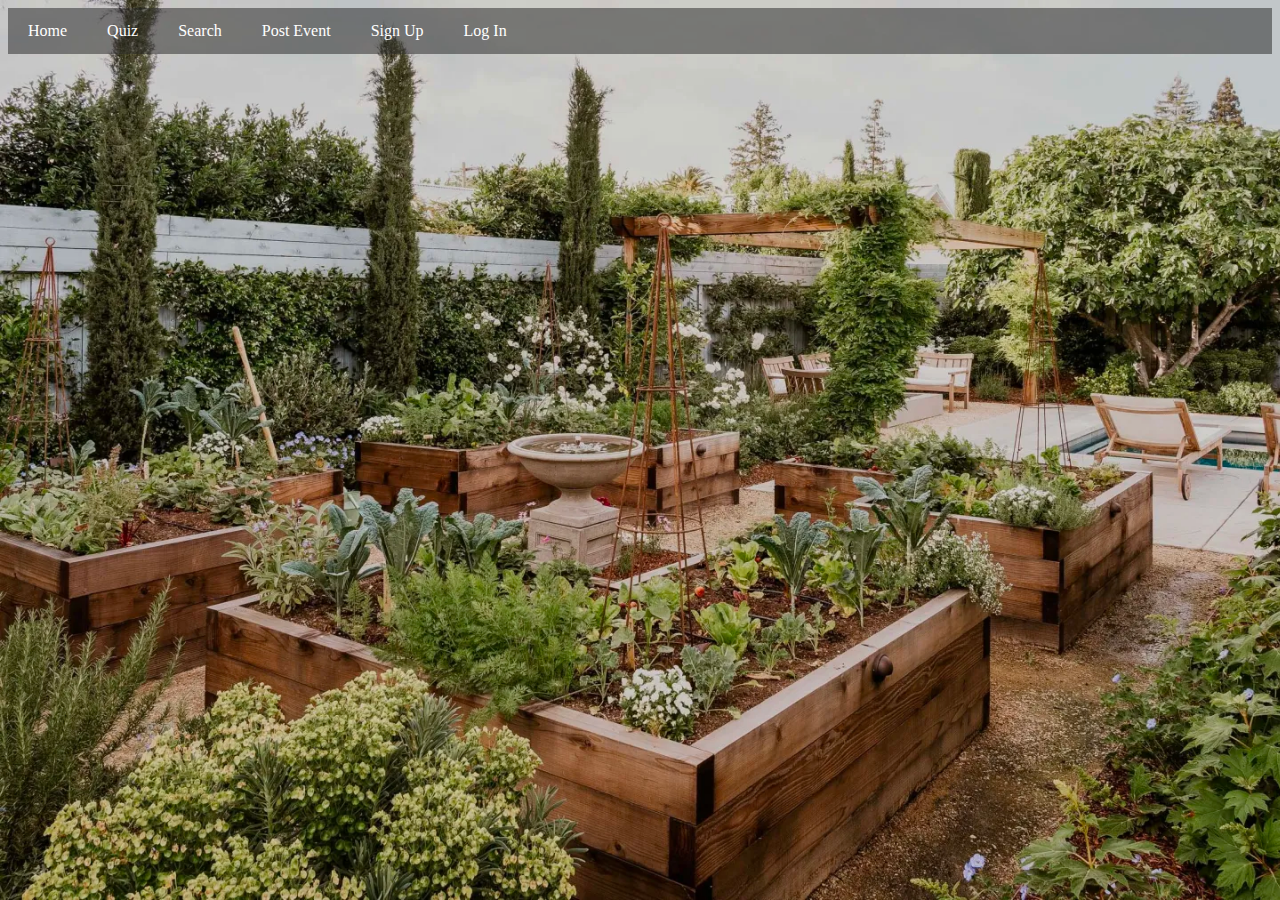
<file: index.html>
<!DOCTYPE html>
<html>

<head>
  <meta charset="utf-8">
  <meta name="viewport" content="width=device-width">
  <title>replit</title>
  <link href="style.css" rel="stylesheet" type="text/css" />
</head>

<body>
  <nav id="navbar"></nav>
  <script src="script.js"></script>
</body>

</html>
</file>
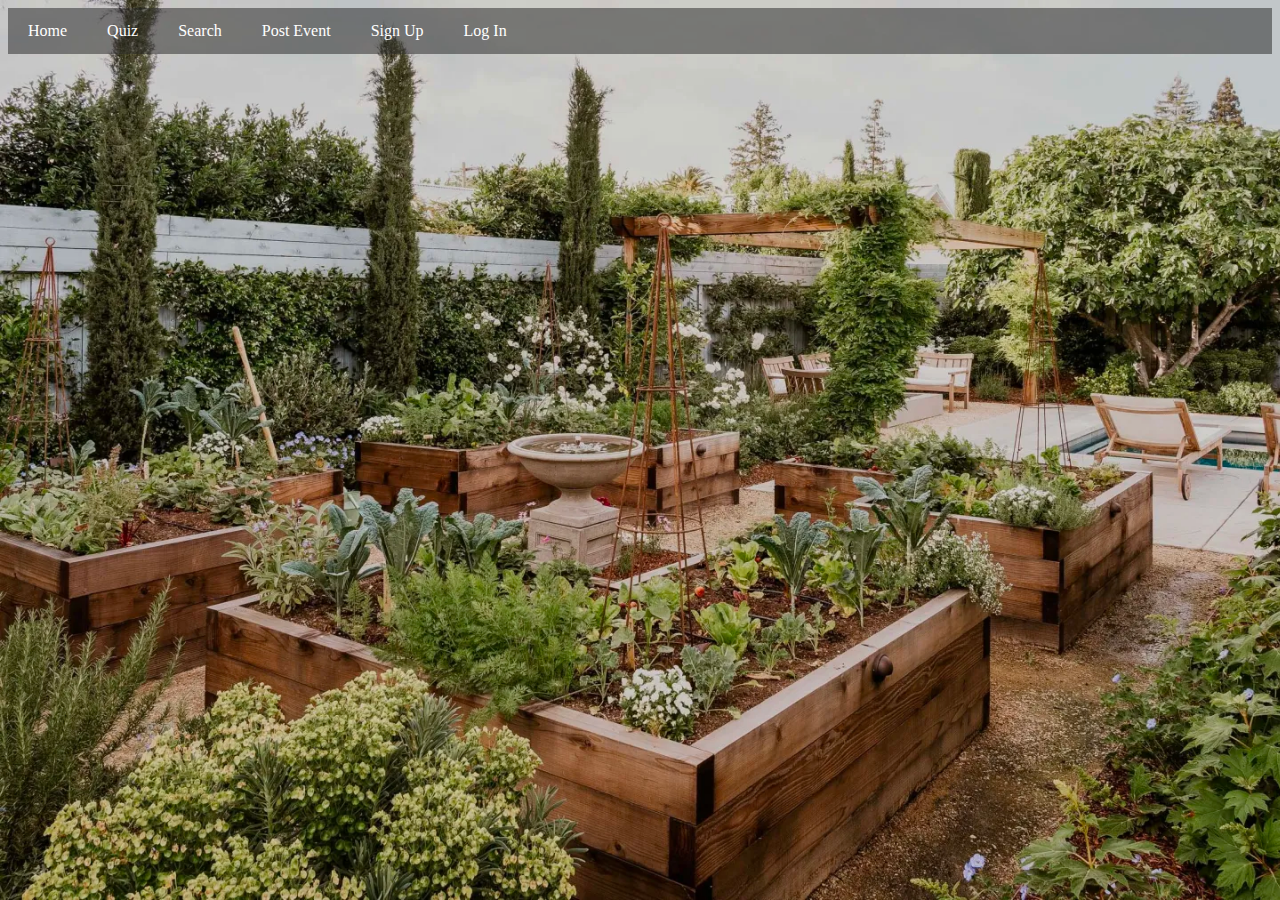
<file: gardens.html>
<!DOCTYPE html>
<html>

<head>
  <meta charset="utf-8">
  <meta name="viewport" content="width=device-width">
  <title>replit</title>
  <link href="style.css" rel="stylesheet" type="text/css" />
</head>

<body>   
  <nav id="navbar"></nav>
  <script src="script.js"></script> 

</body>


  </html>
</file>
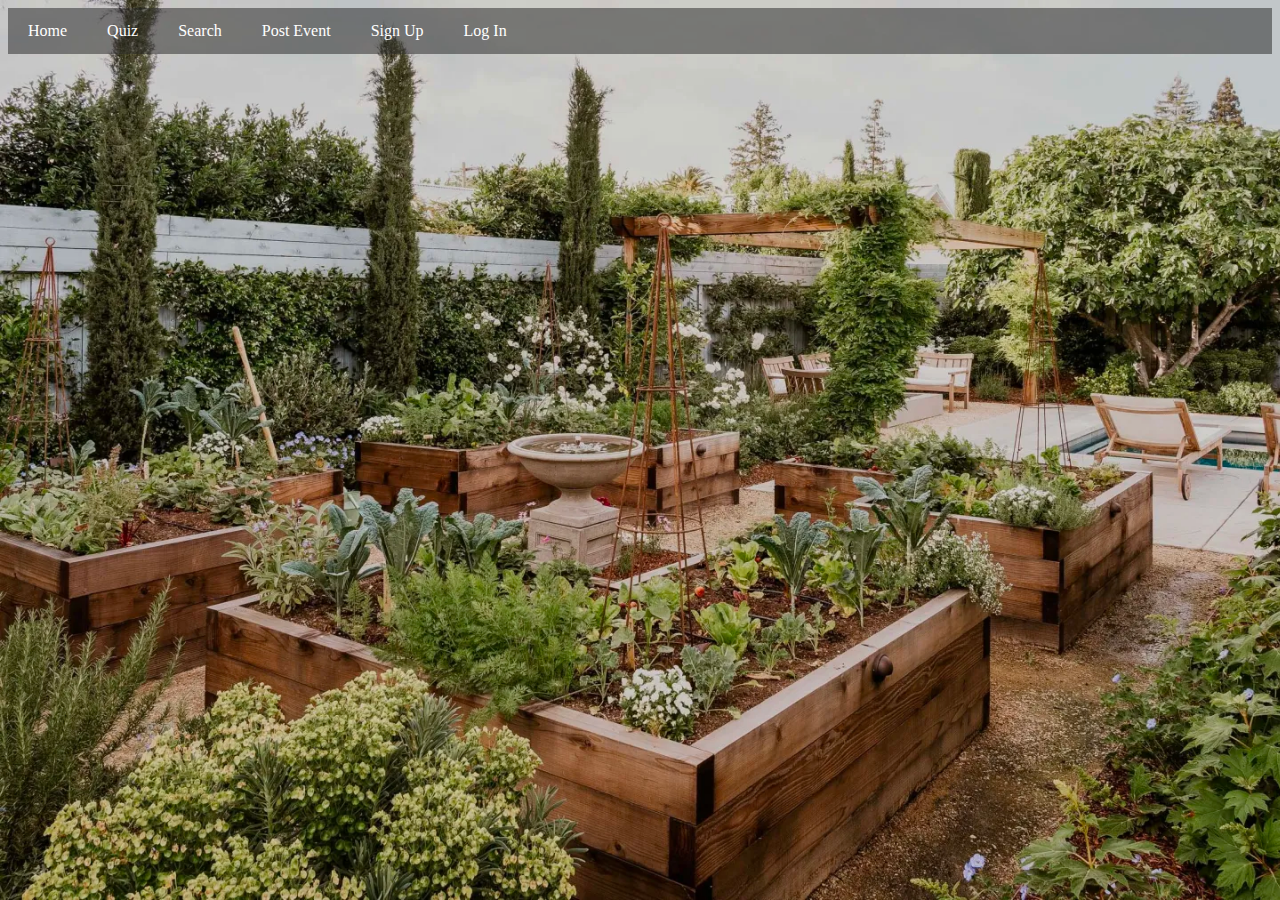
<file: login.html>
<!DOCTYPE html>
<html>

<head>
  <meta charset="utf-8">
  <meta name="viewport" content="width=device-width">
  <title>replit</title>
  <link href="style.css" rel="stylesheet" type="text/css" />
</head>

<body> 
  <nav id="navbar"></nav>
  <script src="script.js"></script> 
</body>


  </html>
</file>
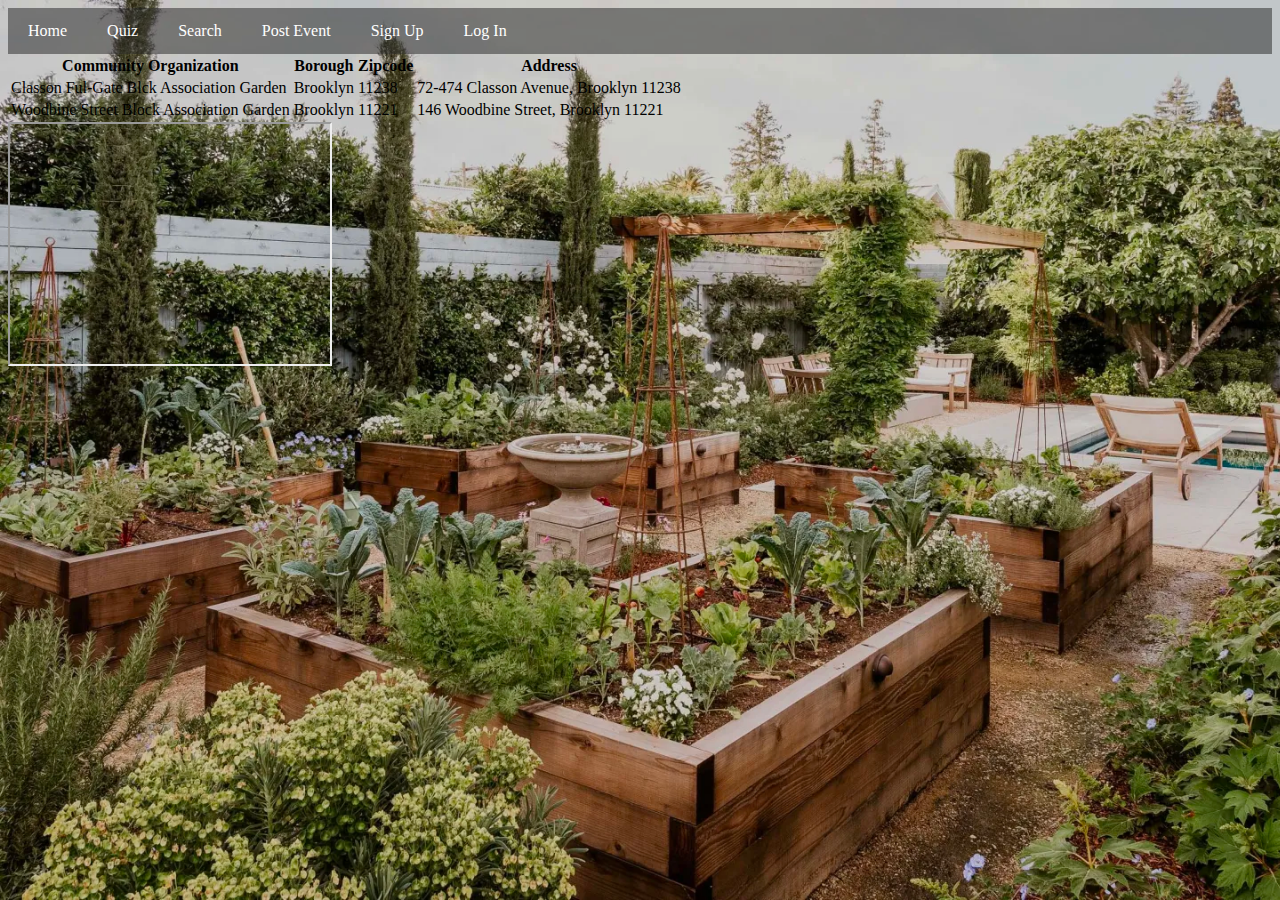
<file: organs.html>
<!DOCTYPE html>
<html>

<head>
  <meta charset="utf-8">
  <meta name="viewport" content="width=device-width">
  <title>replit</title>
  <link href="style.css" rel="stylesheet" type="text/css" />
</head>

<body>
  <nav id="navbar"></nav>
  <script src="script.js"></script> 
    <table>
        <tr>
          <th>Community Organization</th>
          <th>Borough</th>
          <th>Zipcode</th>
          <th>Address</th> 
        </tr>
        <tr>
          <td>Classon Ful-Gate Blck Association Garden</td>
          <td>Brooklyn</td>
          <td>11238</td>
          <td> 72-474 Classon Avenue, Brooklyn 11238</td>

        </tr>
        <tr>
            <td>Woodbine Street Block Association Garden</td>
            <td>Brooklyn</td>
            <td>11221</td>
            <td> 146 Woodbine Street, Brooklyn 11221</td>
        </tr>
      </table>
  </nav>
  <script src="script.js"></script>

  <iframe src="https://www.google.com/maps/d/embed?mid=10XFnpp9UivDzLwGQH3c4oLDINEU&ehbc=2E312F" width="320" height="240"></iframe>
</body>

</html>
</file>
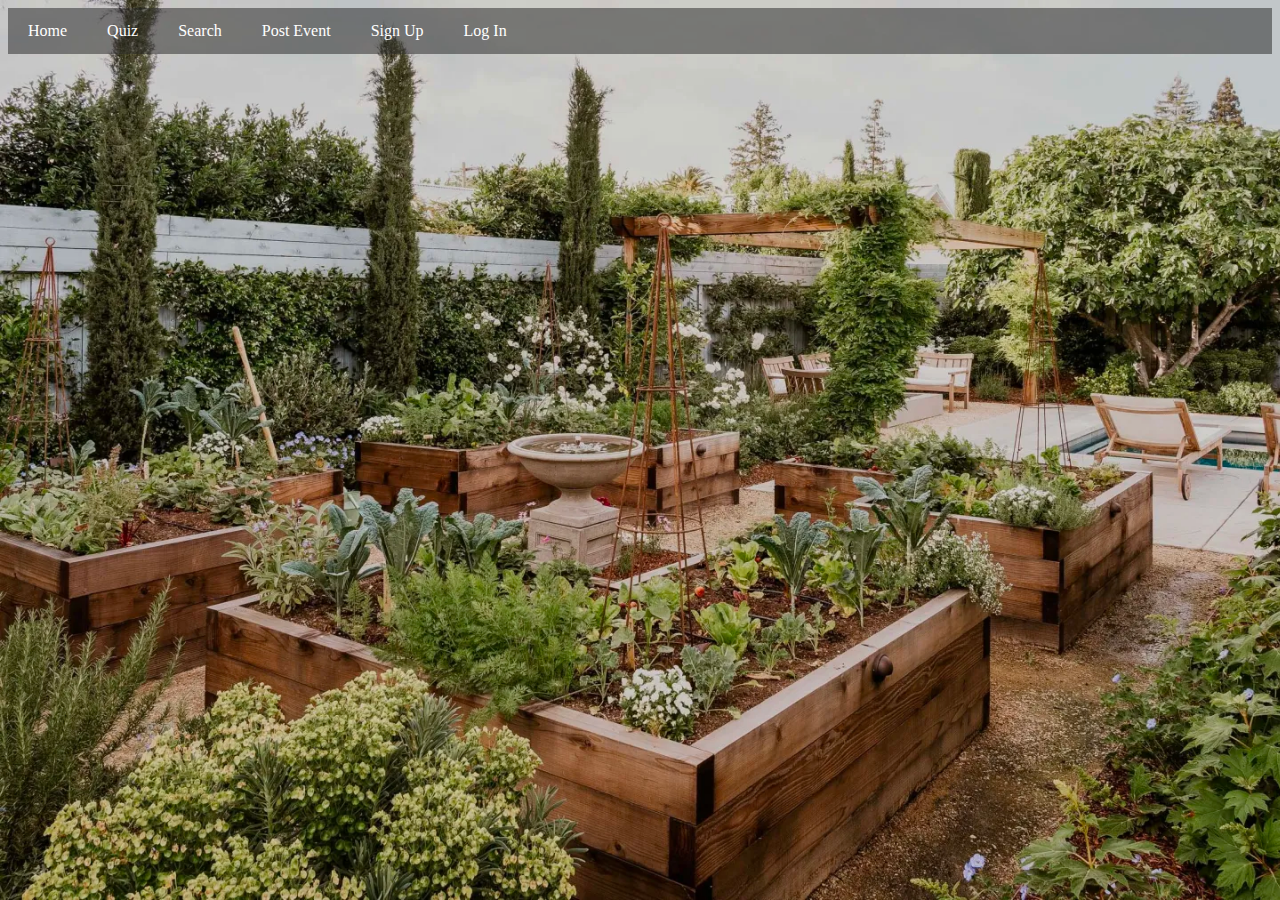
<file: postevent.html>
<!DOCTYPE html>
<html>
  <head>
    <meta charset="utf-8">
    <meta name="viewport" content="width=device-width">
    <title>replit</title>
    <link href="style.css" rel="stylesheet" type="text/css" />
  </head>
  <body>
    <nav id="navbar"></nav>
    <script src="script.js"></script> 
  </body>
</html>
</file>
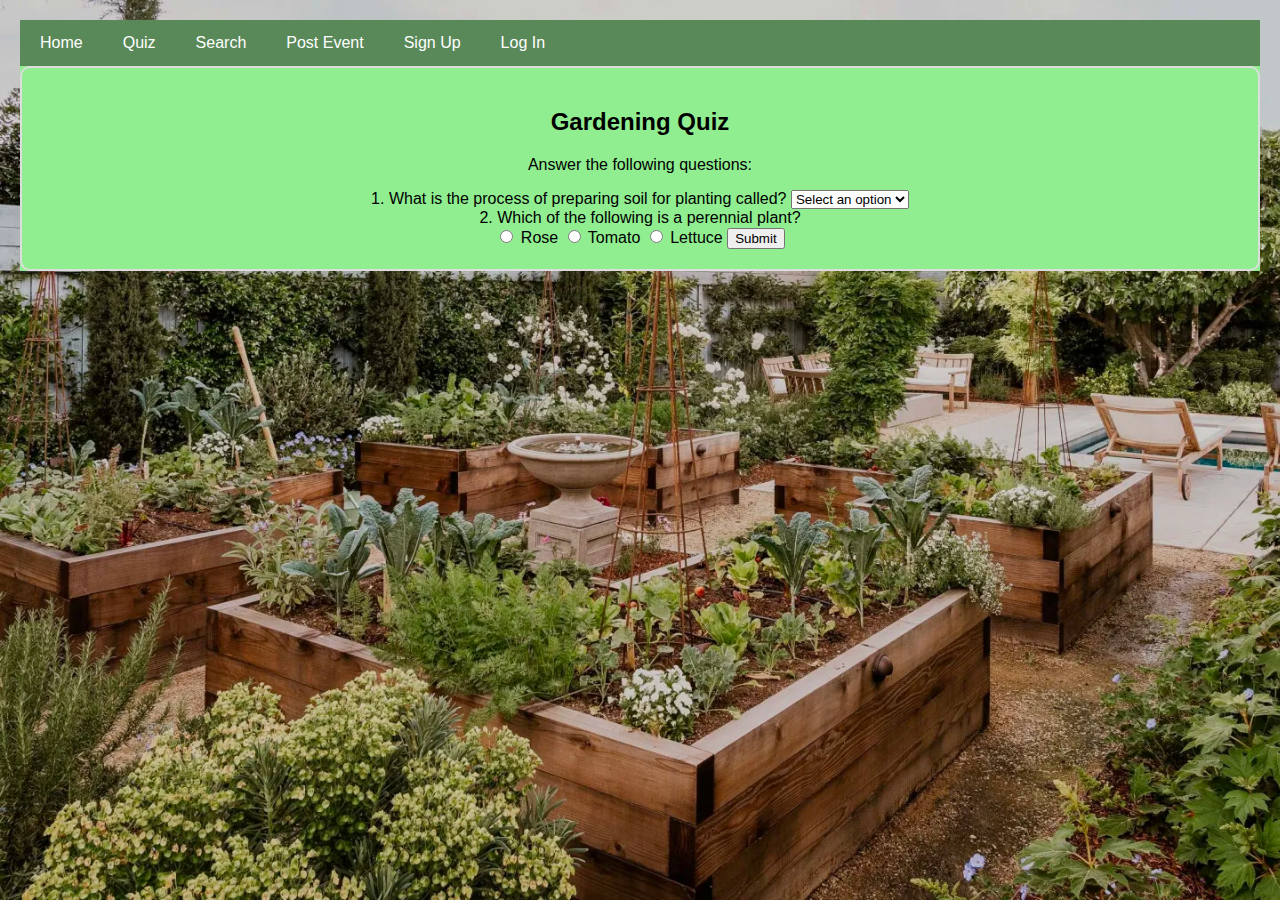
<file: quiz.html>
<!DOCTYPE html>
<html lang="en">
<head>
    <meta charset="UTF-8">
    <meta name="viewport" content="width=device-width, initial-scale=1.0">
    <title>Gardening Quiz</title>
    <style>
        body {
            font-family: Arial, sans-serif;
            text-align: center;
            margin: 20px;
            background-color: lightgreen;
        }

        #quiz-container {
            max-width: auto;
            margin: auto;
            border: 2px solid #ddd;
            padding: 20px;
            border-radius: 10px;
        }

        #result-container {
            margin-top: 20px;
            font-weight: bold;
        }
    </style>
    <link href="style.css" rel="stylesheet" type="text/css" />

</head>
<body>
  <nav id="navbar"></nav>
<div id="quiz-container">
    <h2>Gardening Quiz</h2>
    <p>Answer the following questions:</p>

    <form id="quiz-form">
        <label for="question1">1. What is the process of preparing soil for planting called?</label>
        <select id="question1" name="question1">
            <option value="none">Select an option</option>
            <option value="tilling">Tilling</option>
            <option value="watering">Watering</option>
            <option value="harvesting">Harvesting</option>
        </select>

        <label for="question2"><br>2. Which of the following is a perennial plant?</label>
       <br> <input type="radio" id="question2a" name="question2" value="rose">
        <label for="question2a">Rose</label>
        <input type="radio" id="question2b" name="question2" value="tomato">
        <label for="question2b">Tomato</label>
        <input type="radio" id="question2c" name="question2" value="lettuce">
        <label for="question2c">Lettuce</label>

        <button type="button" onclick="submitQuiz()">Submit</button>
    </form>
</div>

<div id="result-container"></div>

<script>
    function submitQuiz() {
        const answer1 = document.getElementById('question1').value;
        const answer2 = document.querySelector('input[name="question2"]:checked') ? document.querySelector('input[name="question2"]:checked').value : '';

        // Check answers and display result
        let score = 0;

        if (answer1 === 'tilling') {
            score++;
        }

        if (answer2 === 'rose') {
            score++;
        }

        const resultContainer = document.getElementById('result-container');
        resultContainer.innerHTML = `<p>Your score: ${score}/2</p>`;
    }

</script>
  <script src="script.js"></script> 
</body>
</html>
</file>
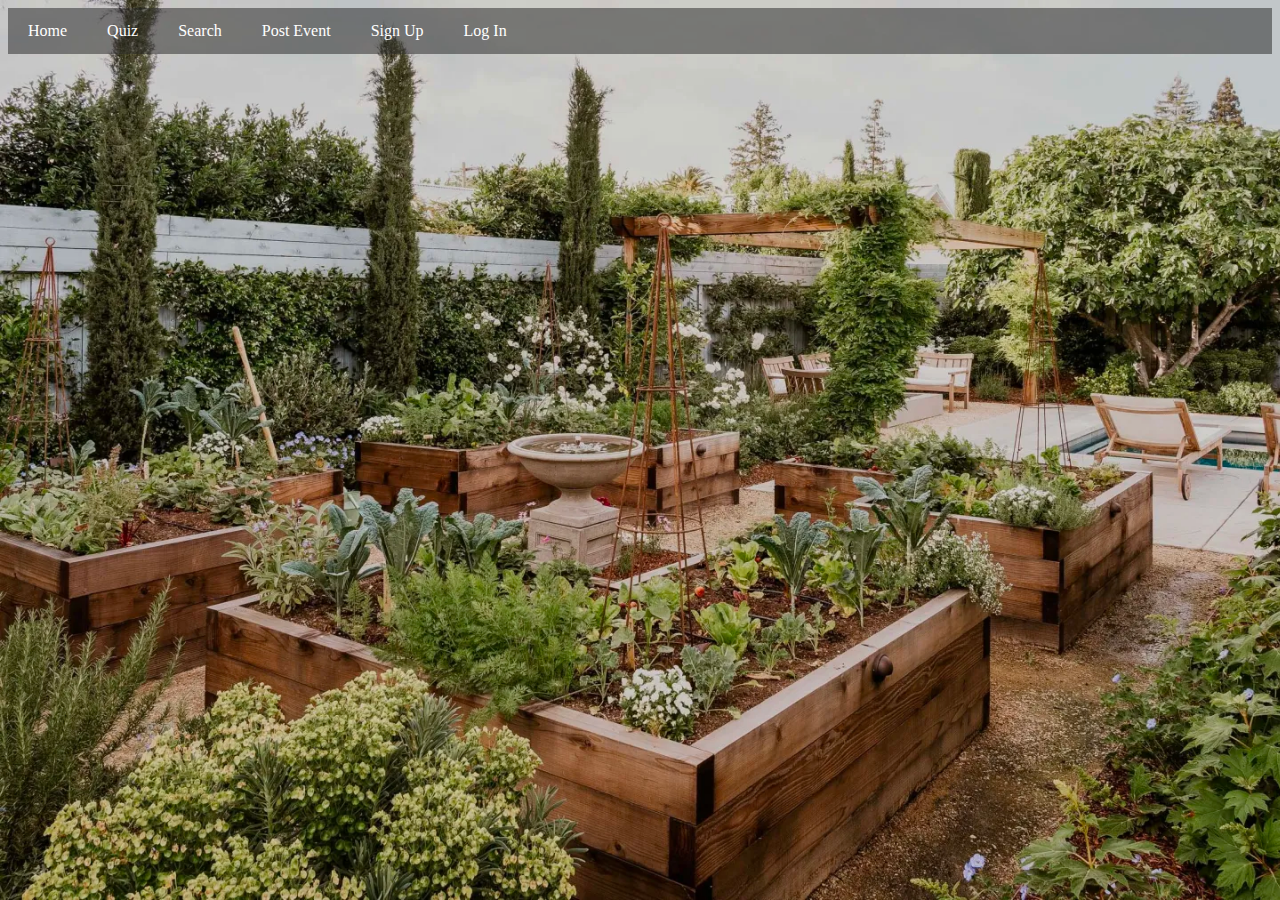
<file: search.html>
<!DOCTYPE html>
<html>

<head>
  <meta charset="utf-8">
  <meta name="viewport" content="width=device-width">
  <title>replit</title>
  <link href="style.css" rel="stylesheet" type="text/css" />
  <link href="navbar.css" rel="stylesheet" type="text/css" />
</head>

<body> 
  <nav id="navbar"></nav>
  <script src="script.js"></script> 
</body>


  </html>
</file>
<file: style.css>
html {
  height: 100%;
  width: 100%;
  background-image: url("farm.png");
  background-size: cover;
}

nav {
  background-color: rgba(33, 33, 33, 0.5);
  overflow: hidden;
}

nav a {
  float: left;
  display: block;
  color: white;
  text-align: center;
  padding: 14px 20px;
  text-decoration: none;
}

nav a:hover {
  color: black;
}

.dropdown-toggle {
  position: relative;
  display: inline-block;
}

.dropdown-toggle:hover .dropdown-content {
  display: grid;
}

.dropdown-content {
  display: none;
  background-color: #f9f9f9;
  min-width: 160px;
  box-shadow: 0px 8px 16px 0px rgba(0,0,0,0.2);
  z-index: 1001;
}

.dropdown-content a {
  color: black;
  text-decoration: none;
}

.dropdown-content a:hover {
  background-color: #ddd;
}

#map {
  height: 500px;
  width: 100%;
}

#search {
  margin: 0 auto;
  width: 400px;
  height: 36px;
  border: 1px solid #00B4CC;
  text-align: center;
  color: black;
  border-radius: 0 5px 5px 0;
  cursor: pointer;
  font-size: 17px;
}
</file>
<file: navbar.css>
/* Dropdown Button */
.dropbtn {
    background-color: #04AA6D;
    color: white;
    padding: 16px;
    font-size: 16px;
    border: none;
  }
  
  /* The container <div> - needed to position the dropdown content */
  .dropdown {
    position: relative;
    display: inline-block;
  }
  
  /* Dropdown Content (Hidden by Default) */
  .dropdown-content {
    display: none;
    position: absolute;
    background-color: #f1f1f1;
    min-width: 160px;
    box-shadow: 0px 8px 16px 0px rgba(0,0,0,0.2);
    z-index: 1;
  }
  
  /* Links inside the dropdown */
  .dropdown-content a {
    color: black;
    padding: 12px 16px;
    text-decoration: none;
    display: block;
  }
  
  /* Change color of dropdown links on hover */
  .dropdown-content a:hover {background-color: #ddd;}
  
  /* Show the dropdown menu on hover */
  .dropdown:hover .dropdown-content {display: block;}
  
  /* Change the background color of the dropdown button when the dropdown content is shown */
  .dropdown:hover .dropbtn {background-color: #3e8e41;}
</file>
